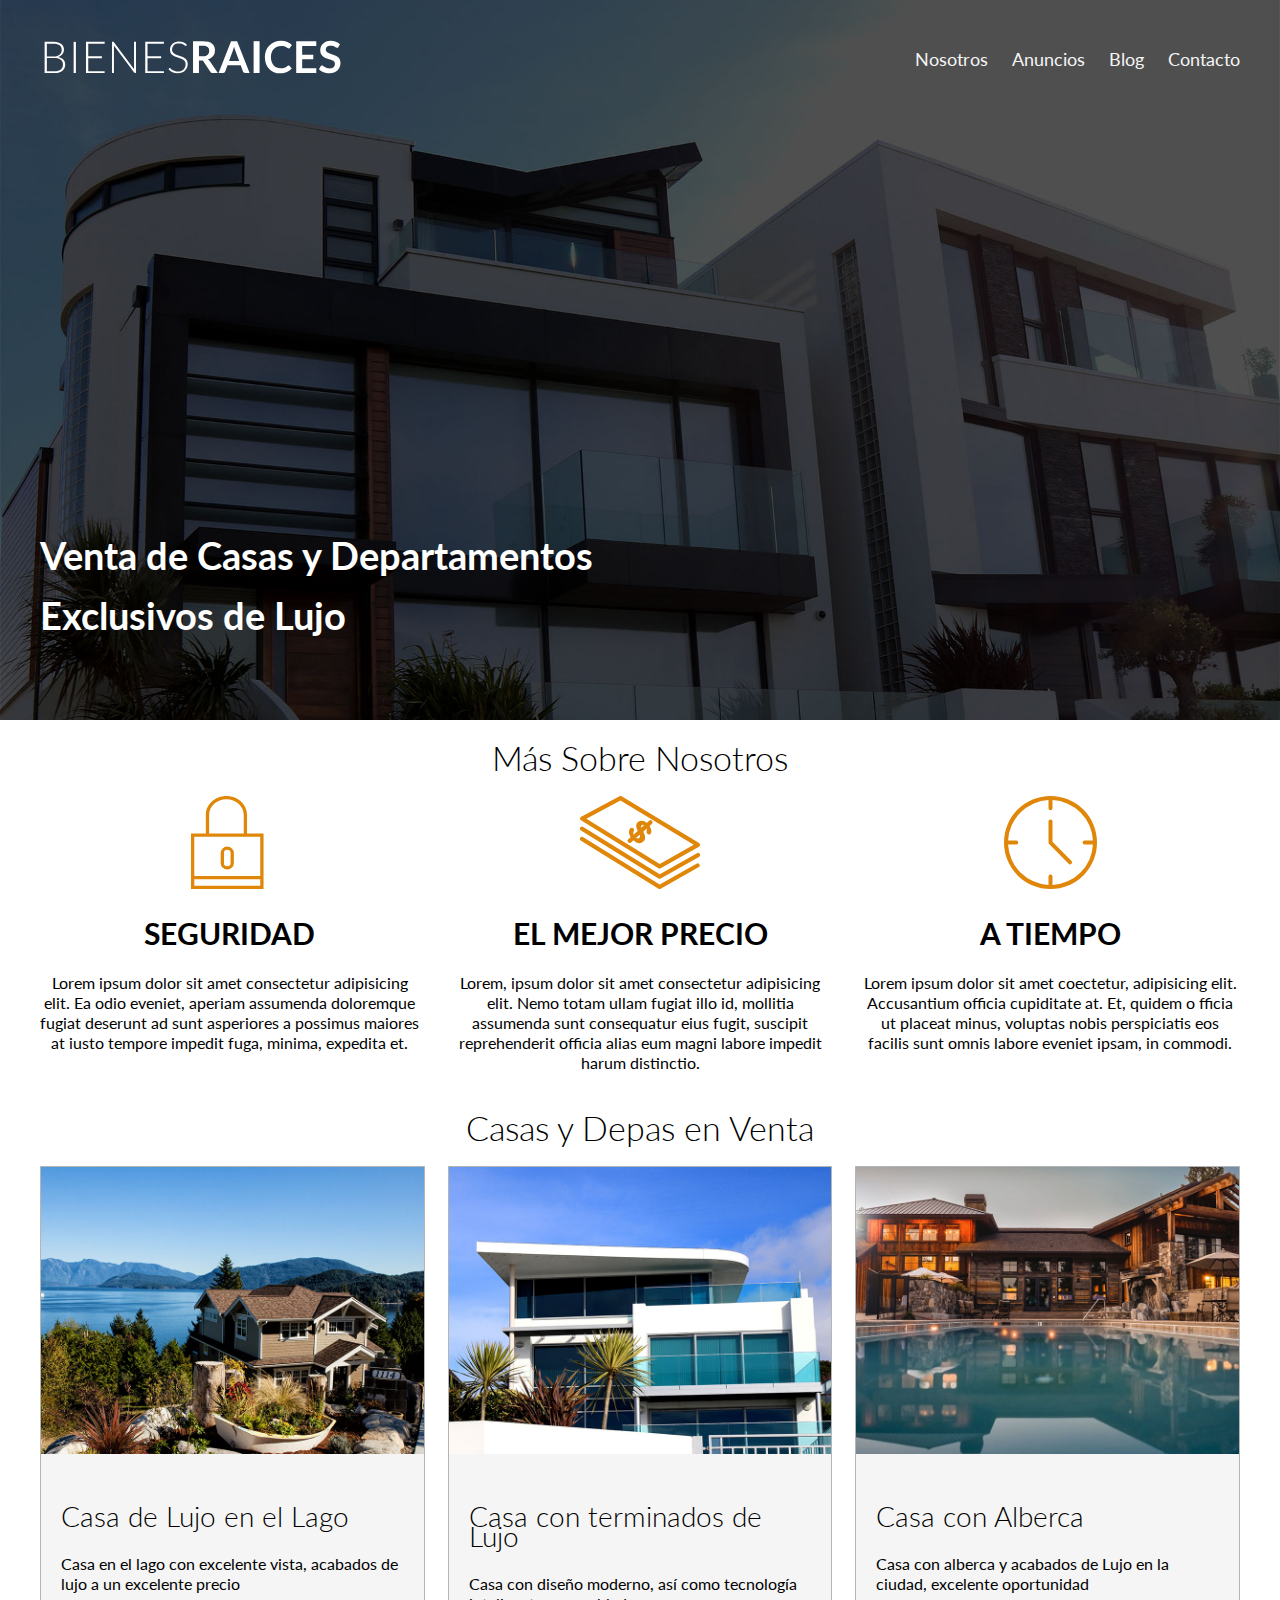
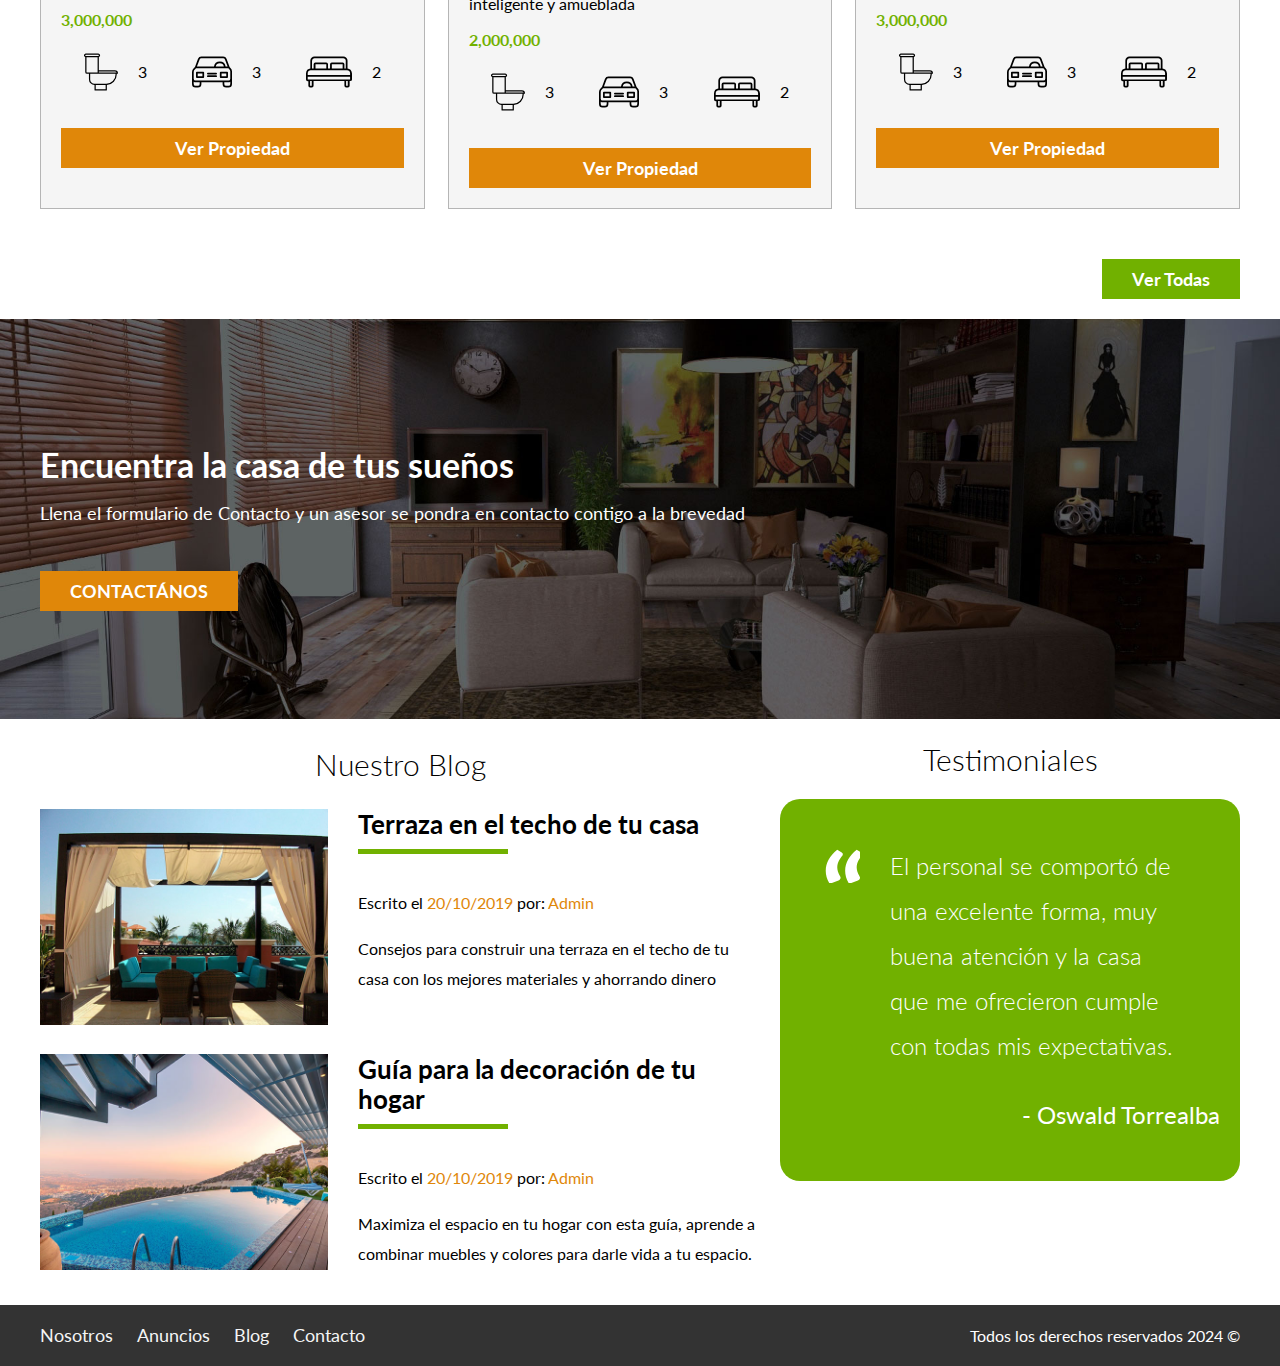
<file: index.html>
<!DOCTYPE html>
<html lang="es">

<head>
    <meta charset="UTF-8">
    <meta name="viewport" content="width=device-width, initial-scale=1.0">
    <meta http-equiv="X-UA-Compatible" content="ie=edge">
    <title>Bienes Raíces Don Pedro</title>
    <link rel="preconnect" href="https://fonts.googleapis.com">
    <link rel="preconnect" href="https://fonts.gstatic.com" crossorigin>
    <link href="https://fonts.googleapis.com/css2?family=Lato:ital,wght@0,300;0,400;1,700&display=swap" rel="stylesheet">    
    <link rel="stylesheet" href="css/normalize.css">
    <link rel="stylesheet" href="css/styles.css">
</head>

<body>

    
    <header class="site-header inicio">
        <div class="contenedor contenido-header">
            <div class="barra">

                <a href="index.html"><img src="img/logo.svg" alt="BIENESRAICES"></a>
                <nav class="nav">
                    <a  href="nosotros.html">Nosotros</a>
                    <a href="anuncios.html">Anuncios</a>
            
                    <a href="blog.html">Blog</a>
                    <a href="contacto.html">Contacto</a>

                </nav>


            </div><!--Barra-->
    


            <h1>Venta de Casas y Departamentos Exclusivos de Lujo</h1>
        </div><!--Contenedor-->


    </header>

    <section class=" contenedor seccion">

        <h2 class="fw-300 centrar-texto">Más Sobre Nosotros</h2>

        <div class="iconos-nosotros">

            <div  class="icono">
                <img src="img/icono1.svg" alt="seguridad">
                <h3 class="encabezado mayuscula">Seguridad</h3>
                <p>Lorem ipsum dolor sit amet consectetur adipisicing elit. Ea odio eveniet, aperiam assumenda doloremque fugiat 
                    deserunt ad sunt asperiores a possimus maiores at iusto tempore impedit fuga, minima, expedita et.</p>
            </div>
    
            <div class="icono">
    
    
                <img src="img/icono2.svg" alt="precio">
                    <h3 class="encabezado mayuscula">El Mejor Precio</h3>
                    <p>Lorem, ipsum dolor sit amet consectetur adipisicing elit. Nemo totam ullam fugiat illo id, mollitia 
                        assumenda sunt consequatur eius fugit, suscipit reprehenderit officia alias eum magni labore impedit harum distinctio.</p>
                        
            </div>
                
            <div class="icono">
    
                <img src="img/icono3.svg" alt="tiempo">
                <h3 class="encabezado mayuscula">A Tiempo</h3>
                <p>Lorem ipsum dolor sit amet coectetur, adipisicing elit. Accusantium officia cupiditate at. Et, quidem o
                    fficia ut placeat minus, voluptas nobis perspiciatis eos facilis sunt omnis labore eveniet ipsam, in commodi.</p>
            </div>
        </div><!--Iconos Nosotros-->


    </section><!--Contenedor Nosotros-->
    

    <main class="contenedor seccion">

        <h2 class="fw-300 centrar-texto">Casas y Depas en Venta</h2>
        <!--
            Aqui irian los divs sobre los productos
        -->
        <div class="contenedor-anuncios ">

            <div class="anuncio">
                
                <img src="img/anuncio1.jpg" alt="casa en el lago">
                
                <div class="contenido-anuncio">

                    <h3 class="fw-300 ">Casa de Lujo en el Lago</h3>
                    <p>Casa en el lago con excelente vista, acabados de lujo a un excelente precio</p>
                    <p class="precio">3,000,000</p>

                    <ul class="iconos-caracteristicas">
                        <li>
                            <img src="img/icono_wc.svg" alt="icono-baño">
                            <p>3</p>
                        </li>
                        <li>
                            <img src="img/icono_estacionamiento.svg" alt="icono-carro">
                            <p>3</p>
                        </li>
                        <li>
                            <img src="img/icono_dormitorio.svg" alt="icono-cama">
                            <p>2</p>
                        </li>
                    </ul>
                    <a href="#" class="boton boton-amarillo d-block">Ver Propiedad</a>
                </div><!--contenido-->

            </div><!--anuncio-->
            
    
            <div class="anuncio">
    
                <img src="img/anuncio2.jpg" alt="casa de lujo">
                <div class="contenido-anuncio">
                    
                    <h3 class="fw-300 ">Casa con terminados de Lujo</h3>
                    <p>Casa con diseño moderno, así como tecnología inteligente y amueblada</p>
                    <p class="precio">2,000,000</p>

                    <ul class="iconos-caracteristicas">
                        <li>
                            <img src="img/icono_wc.svg" alt="icono-baño">
                            <p>3</p>
                        </li>
                        <li>
                            <img src="img/icono_estacionamiento.svg" alt="icono-carro">
                            <p>3</p>
                        </li>
                        <li>
                            <img src="img/icono_dormitorio.svg" alt="icono-cama">
                            <p>2</p>
                        </li>
                    </ul>
                    <a href="#" class="boton boton-amarillo d-block">Ver Propiedad</a>
                </div><!--contenido-->

            </div><!--anuncio-->
            
    
            <div class="anuncio">
    
                <img src="img/anuncio3.jpg" alt="casa con alberca">
                <div class="contenido-anuncio">

                    <h3 class="fw-300 ">Casa con Alberca</h3>
                    <p>Casa con alberca y acabados de Lujo en la ciudad, excelente oportunidad</p>
                    <p class="precio">3,000,000</p>

                    <ul class="iconos-caracteristicas">
                        <li>
                            <img src="img/icono_wc.svg" alt="icono-baño">
                            <p>3</p>
                        </li>
                        <li>
                            <img src="img/icono_estacionamiento.svg" alt="icono-carro">
                            <p>3</p>
                        </li>
                        <li>
                            <img src="img/icono_dormitorio.svg" alt="icono-cama">
                            <p>2</p>
                        </li>
                    </ul>
                    <a href="#" class="boton boton-amarillo d-block">Ver Propiedad</a>
                </div><!--contenido-->

            </div><!--anuncio-->
        
        </div><!--contenedor-anuncios-->
        <div class="ver-todas">
            <a href="anuncios.html" class="boton boton-verde">Ver Todas</a>
        </div>
        
    </main>
    

    <section class="imagen-contacto">
        <div class="contenedor contenido-contacto">

            <h2>Encuentra la casa de tus sueños</h2>
            <p>Llena el formulario de Contacto y un asesor se pondra en contacto contigo a la brevedad</p>
            <a href="contacto.html" class="boton boton-amarillo">CONTACTÁNOS</a>
        </div>
    </section>

    <div class="seccion-inferior contenedor">

        <section class="blog">
    
            <h3 class="fw-300 centrar-texto">Nuestro Blog</h3>
    
            <article class="entrada-blog">
                
                <div class="imagen">
                    <img src="img/blog1.jpg" alt="blog1">

                </div>
                <div class="texto-entrada">
                    <a href="entrada.html">
                        
                        <h4>Terraza en el techo de tu casa</h4>
                    </a>
                    <p>Escrito el <span>20/10/2019</span> por: <span>Admin</span></p>
                    <p>Consejos para construir una terraza en el techo de tu casa con los mejores materiales y ahorrando dinero</p>
                </div>
            </article>
            
    
            <article class="entrada-blog">
    
                <div class="imagen">
                    <img src="img/blog2.jpg" alt="blog2">

                </div>
                <div class="texto-entrada">
                    <a href="entrada.html">

                        <h4>Guía para la decoración de tu hogar</h4>
                    </a>
                    <p>Escrito el <span>20/10/2019</span> por: <span>Admin</span></p>
                    <p>Maximiza el espacio en tu hogar con esta guía, aprende a combinar muebles y colores para darle vida a tu espacio.</p>
                </div>
            </article>
        </section>
    
    
        <section class="testimoniales">
            <h3 class="fw-300 centrar-texto">Testimoniales</h3> 
            <div class="testimonial">

                <blockquote class="fw-300">
                    El personal se comportó de una excelente forma, muy buena atención y la casa que me ofrecieron cumple con todas mis expectativas.
                </blockquote>
                <p>- Oswald Torrealba</p>
            </div>
        </section>
    </div>

    <footer class="site-footer seccion">
        <div class="contenedor contenedor-footer">

            <nav class="nav">
    
                <a  href="nosotros.html">Nosotros</a>
                <a href="anuncios.html">Anuncios</a>
                <a href="blog.html">Blog</a>
                <a href="contacto.html">Contacto</a>
            </nav>
            <p class="copyright">Todos los derechos reservados 2024 	&copy;</p>
        </div>
    </footer>
    </body>
</html>
</file>
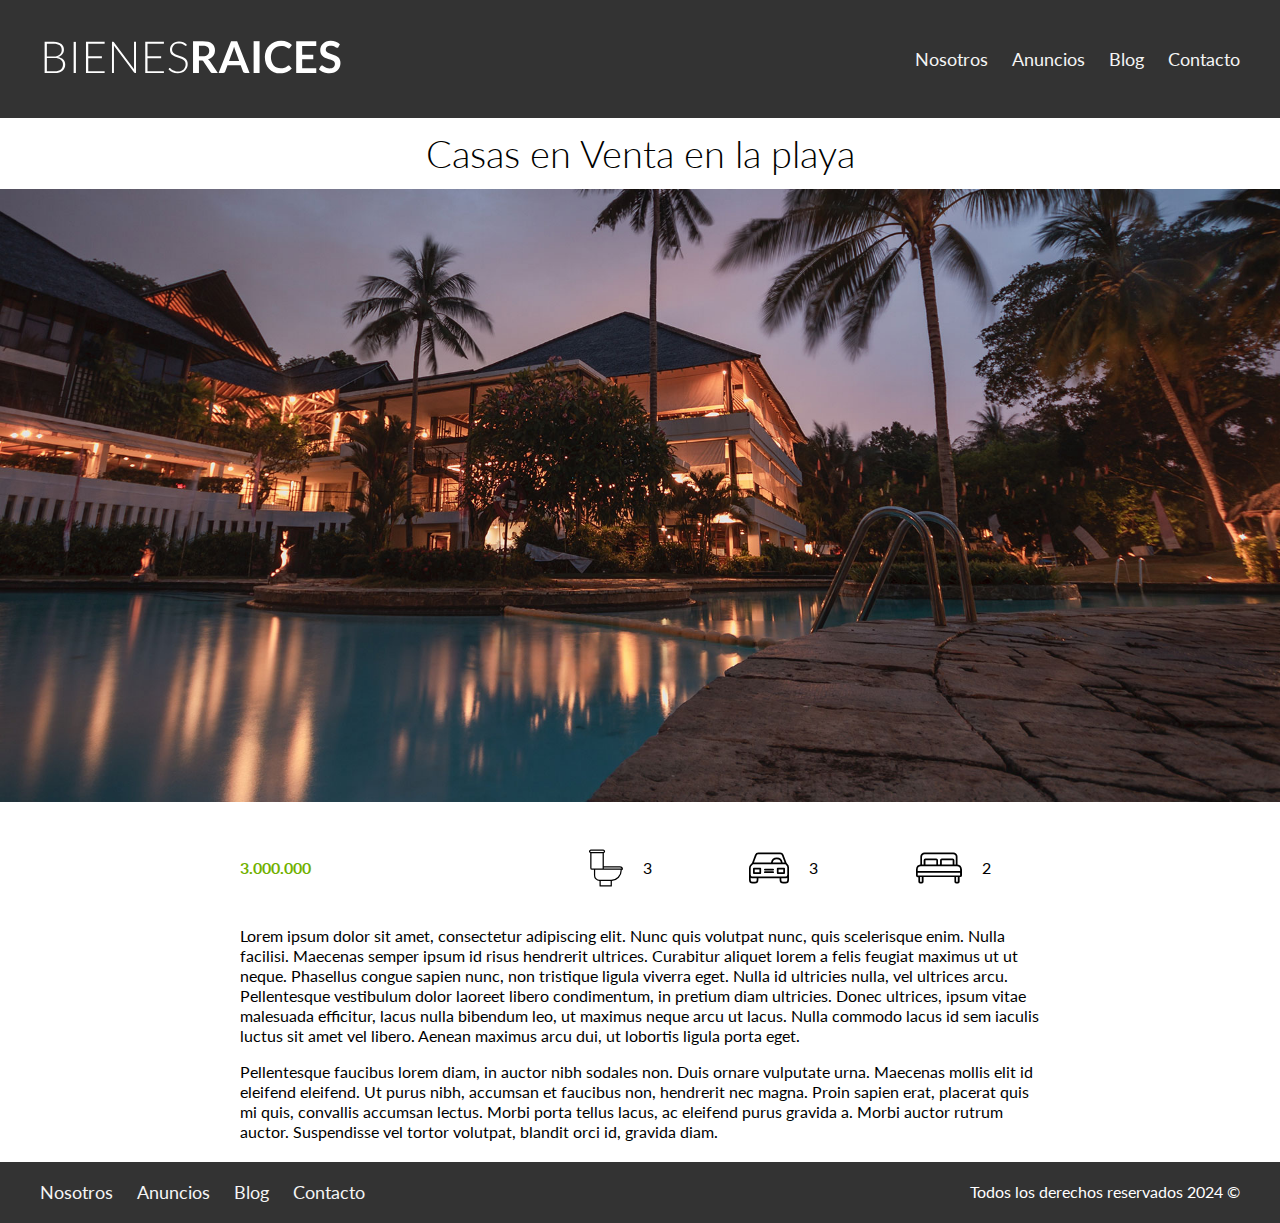
<file: anuncio.html>
<!DOCTYPE html>
<html lang="es">

<head>
    <meta charset="UTF-8">
    <meta name="viewport" content="width=device-width, initial-scale=1.0">
    <meta http-equiv="X-UA-Compatible" content="ie=edge">
    <title>Bienes Raíces Don Pedro</title>
    <link rel="preconnect" href="https://fonts.googleapis.com">
    <link rel="preconnect" href="https://fonts.gstatic.com" crossorigin>
    <link href="https://fonts.googleapis.com/css2?family=Lato:ital,wght@0,300;0,400;1,700&display=swap" rel="stylesheet">    
    <link rel="stylesheet" href="css/normalize.css">
    <link rel="stylesheet" href="css/styles.css">
</head>

<body>

    
    <header class="site-header">
        <div class="contenedor contenido-header">
            <div class="barra">

                <a href="index.html"><img src="img/logo.svg" alt="BIENESRAICES"></a>
                <nav class="nav">
                    <a  href="nosotros.html">Nosotros</a>
                    <a href="anuncios.html">Anuncios</a>
            
                    <a href="blog.html">Blog</a>
                    <a href="contacto.html">Contacto</a>

                </nav>


            </div><!--Barra-->
    
        </div><!--Contenedor-->


    </header>
    <h1 class="fw-300 centrar-texto">Casas en Venta en la playa</h2>
    
    <img src="img/destacada.jpg" alt="">    
    <main class="contenedor seccion contenido-centrado">
        <div class="resumen-propiedad">
            <p class="precio">3.000.000</p>


            <ul class="iconos-caracteristicas">
                <li>
                    <img src="img/icono_wc.svg" alt="icono-baño">
                    <p>3</p>
                </li>
                <li>
                    <img src="img/icono_estacionamiento.svg" alt="icono-carro">
                    <p>3</p>
                </li>
                <li>
                    <img src="img/icono_dormitorio.svg" alt="icono-cama">
                    <p>2</p>
                </li>
            </ul><!--iconos-caracteristicas-->


        </div><!--resumen-propiedad-->
        
        
        
        <p>Lorem ipsum dolor sit amet, consectetur adipiscing elit. Nunc quis volutpat nunc, quis scelerisque enim.
            Nulla facilisi. Maecenas semper ipsum id risus hendrerit ultrices.
            Curabitur aliquet lorem a felis feugiat maximus ut ut neque.
             Phasellus congue sapien nunc, non tristique ligula viverra eget. 
             Nulla id ultricies nulla, vel ultrices arcu. Pellentesque vestibulum dolor laoreet libero condimentum, in pretium diam ultricies. 
             Donec ultrices, ipsum vitae malesuada efficitur, lacus nulla bibendum leo, ut maximus neque arcu ut lacus. Nulla commodo lacus id sem iaculis 
             luctus sit amet vel libero. Aenean maximus arcu dui, ut lobortis ligula porta eget.
        </p>
        <p>
           Pellentesque faucibus lorem diam, in auctor nibh sodales non. Duis ornare vulputate urna. Maecenas mollis elit id eleifend eleifend.
            Ut purus nibh, accumsan et faucibus non, hendrerit nec magna. Proin sapien erat, placerat quis mi quis, convallis accumsan lectus.
             Morbi porta tellus lacus, ac eleifend purus gravida a. Morbi auctor rutrum auctor. Suspendisse vel tortor volutpat, blandit orci id,
              gravida diam.</p>

    </main><!--contenido-centrado-->



    <footer class="site-footer seccion">
        <div class="contenedor contenedor-footer">

            <nav class="nav">
    
                <a  href="nosotros.html">Nosotros</a>
                <a href="anuncios.html">Anuncios</a>
                <a href="blog.html">Blog</a>
                <a href="contacto.html">Contacto</a>
            </nav>
            <p class="copyright">Todos los derechos reservados 2024 	&copy;</p>
        </div>
    </footer>
    </body>
</html>
</file>
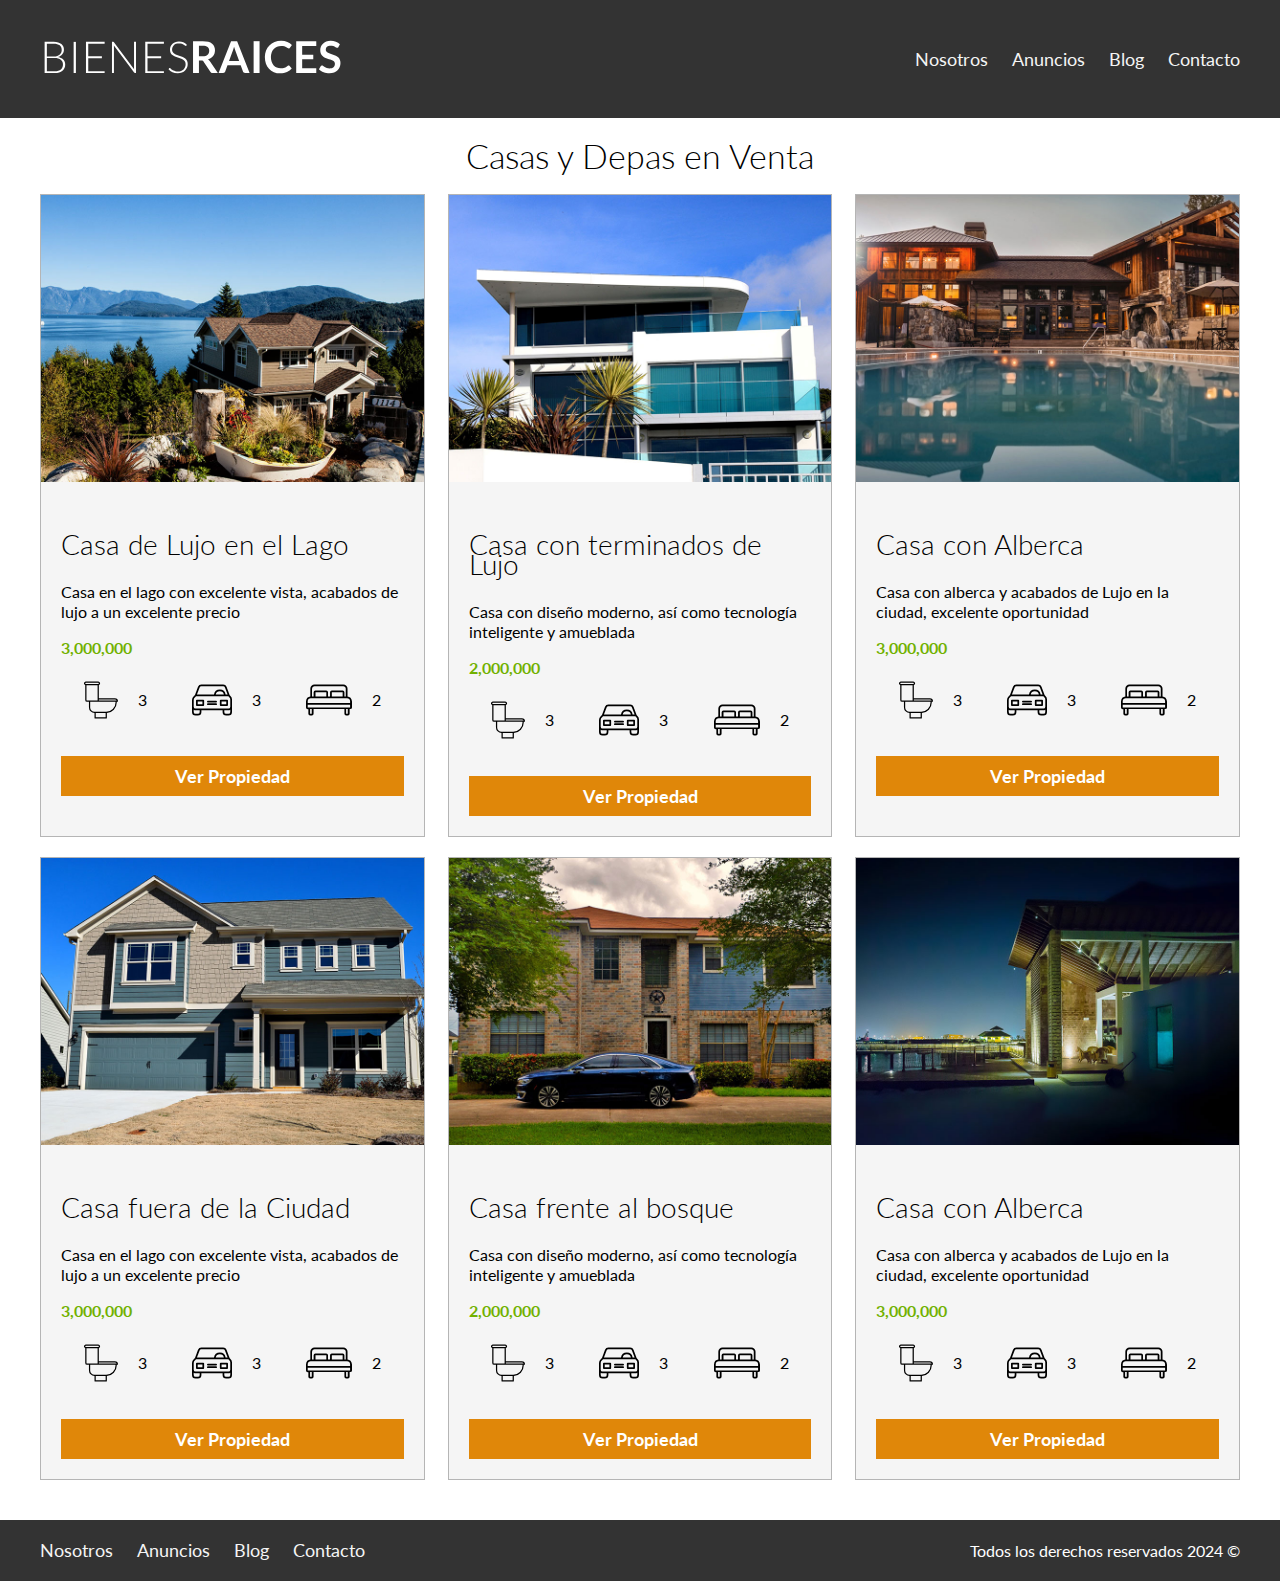
<file: anuncios.html>
<!DOCTYPE html>
<html lang="es">

<head>
    <meta charset="UTF-8">
    <meta name="viewport" content="width=device-width, initial-scale=1.0">
    <meta http-equiv="X-UA-Compatible" content="ie=edge">
    <title>Bienes Raíces Don Pedro</title>
    <link rel="preconnect" href="https://fonts.googleapis.com">
    <link rel="preconnect" href="https://fonts.gstatic.com" crossorigin>
    <link href="https://fonts.googleapis.com/css2?family=Lato:ital,wght@0,300;0,400;1,700&display=swap" rel="stylesheet">    
    <link rel="stylesheet" href="css/normalize.css">
    <link rel="stylesheet" href="css/styles.css">
</head>

<body>

    
    <header class="site-header">
        <div class="contenedor contenido-header">
            <div class="barra">

                <a href="index.html"><img src="img/logo.svg" alt="BIENESRAICES"></a>
                <nav class="nav">
                    <a  href="nosotros.html">Nosotros</a>
                    <a href="anuncios.html">Anuncios</a>
            
                    <a href="blog.html">Blog</a>
                    <a href="contacto.html">Contacto</a>

                </nav>


            </div><!--Barra-->
    
        </div><!--Contenedor-->


    </header>

    <main class="contenedor seccion">

        <h2 class="fw-300 centrar-texto">Casas y Depas en Venta</h2>
        <!--
            Aqui irian los divs sobre los productos
        -->
        <div class="contenedor-anuncios ">

            <div class="anuncio">
                
                <img src="img/anuncio1.jpg" alt="casa en el lago">
                
                <div class="contenido-anuncio">

                    <h3 class="fw-300 ">Casa de Lujo en el Lago</h3>
                    <p>Casa en el lago con excelente vista, acabados de lujo a un excelente precio</p>
                    <p class="precio">3,000,000</p>

                    <ul class="iconos-caracteristicas">
                        <li>
                            <img src="img/icono_wc.svg" alt="icono-baño">
                            <p>3</p>
                        </li>
                        <li>
                            <img src="img/icono_estacionamiento.svg" alt="icono-carro">
                            <p>3</p>
                        </li>
                        <li>
                            <img src="img/icono_dormitorio.svg" alt="icono-cama">
                            <p>2</p>
                        </li>
                    </ul>
                    <a href="anuncio.html" class="boton boton-amarillo d-block">Ver Propiedad</a>
                </div><!--contenido-->

            </div><!--anuncio-->
            
    
            <div class="anuncio">
    
                <img src="img/anuncio2.jpg" alt="casa de lujo">
                <div class="contenido-anuncio">
                    
                    <h3 class="fw-300 ">Casa con terminados de Lujo</h3>
                    <p>Casa con diseño moderno, así como tecnología inteligente y amueblada</p>
                    <p class="precio">2,000,000</p>

                    <ul class="iconos-caracteristicas">
                        <li>
                            <img src="img/icono_wc.svg" alt="icono-baño">
                            <p>3</p>
                        </li>
                        <li>
                            <img src="img/icono_estacionamiento.svg" alt="icono-carro">
                            <p>3</p>
                        </li>
                        <li>
                            <img src="img/icono_dormitorio.svg" alt="icono-cama">
                            <p>2</p>
                        </li>
                    </ul>
                    <a href="anuncio.html" class="boton boton-amarillo d-block">Ver Propiedad</a>
                </div><!--contenido-->

            </div><!--anuncio-->
            
    
            <div class="anuncio">
    
                <img src="img/anuncio3.jpg" alt="casa con alberca">
                <div class="contenido-anuncio">

                    <h3 class="fw-300 ">Casa con Alberca</h3>
                    <p>Casa con alberca y acabados de Lujo en la ciudad, excelente oportunidad</p>
                    <p class="precio">3,000,000</p>

                    <ul class="iconos-caracteristicas">
                        <li>
                            <img src="img/icono_wc.svg" alt="icono-baño">
                            <p>3</p>
                        </li>
                        <li>
                            <img src="img/icono_estacionamiento.svg" alt="icono-carro">
                            <p>3</p>
                        </li>
                        <li>
                            <img src="img/icono_dormitorio.svg" alt="icono-cama">
                            <p>2</p>
                        </li>
                    </ul>
                    <a href="anuncio.html" class="boton boton-amarillo d-block">Ver Propiedad</a>
                </div><!--contenido-->

            </div><!--anuncio-->
        


            <div class="anuncio">
                
                <img src="img/anuncio4.jpg" alt="casa en el lago">
                
                <div class="contenido-anuncio">

                    <h3 class="fw-300 ">Casa fuera de la Ciudad</h3>
                    <p>Casa en el lago con excelente vista, acabados de lujo a un excelente precio</p>
                    <p class="precio">3,000,000</p>

                    <ul class="iconos-caracteristicas">
                        <li>
                            <img src="img/icono_wc.svg" alt="icono-baño">
                            <p>3</p>
                        </li>
                        <li>
                            <img src="img/icono_estacionamiento.svg" alt="icono-carro">
                            <p>3</p>
                        </li>
                        <li>
                            <img src="img/icono_dormitorio.svg" alt="icono-cama">
                            <p>2</p>
                        </li>
                    </ul>
                    <a href="anuncio.html" class="boton boton-amarillo d-block">Ver Propiedad</a>
                </div><!--contenido-->

            </div><!--anuncio-->
            
    
            <div class="anuncio">
    
                <img src="img/anuncio5.jpg" alt="casa de lujo">
                <div class="contenido-anuncio">
                    
                    <h3 class="fw-300 ">Casa frente al bosque</h3>
                    <p>Casa con diseño moderno, así como tecnología inteligente y amueblada</p>
                    <p class="precio">2,000,000</p>

                    <ul class="iconos-caracteristicas">
                        <li>
                            <img src="img/icono_wc.svg" alt="icono-baño">
                            <p>3</p>
                        </li>
                        <li>
                            <img src="img/icono_estacionamiento.svg" alt="icono-carro">
                            <p>3</p>
                        </li>
                        <li>
                            <img src="img/icono_dormitorio.svg" alt="icono-cama">
                            <p>2</p>
                        </li>
                    </ul>
                    <a href="anuncio.html" class="boton boton-amarillo d-block">Ver Propiedad</a>
                </div><!--contenido-->

            </div><!--anuncio-->
            
    
            <div class="anuncio">
    
                <img src="img/anuncio6.jpg" alt="casa con alberca">
                <div class="contenido-anuncio">

                    <h3 class="fw-300 ">Casa con Alberca</h3>
                    <p>Casa con alberca y acabados de Lujo en la ciudad, excelente oportunidad</p>
                    <p class="precio">3,000,000</p>

                    <ul class="iconos-caracteristicas">
                        <li>
                            <img src="img/icono_wc.svg" alt="icono-baño">
                            <p>3</p>
                        </li>
                        <li>
                            <img src="img/icono_estacionamiento.svg" alt="icono-carro">
                            <p>3</p>
                        </li>
                        <li>
                            <img src="img/icono_dormitorio.svg" alt="icono-cama">
                            <p>2</p>
                        </li>
                    </ul>
                    <a href="anuncio.html" class="boton boton-amarillo d-block">Ver Propiedad</a>
                </div><!--contenido-->

            </div><!--anuncio-->
        
        </div><!--contenedor-anuncios-->
    </main>



    <footer class="site-footer seccion">
        <div class="contenedor contenedor-footer">

            <nav class="nav">
    
                <a  href="nosotros.html">Nosotros</a>
                <a href="anuncios.html">Anuncios</a>
                <a href="blog.html">Blog</a>
                <a href="contacto.html">Contacto</a>
            </nav>
            <p class="copyright">Todos los derechos reservados 2024 	&copy;</p>
        </div>
    </footer>
    </body>
</html>
</file>
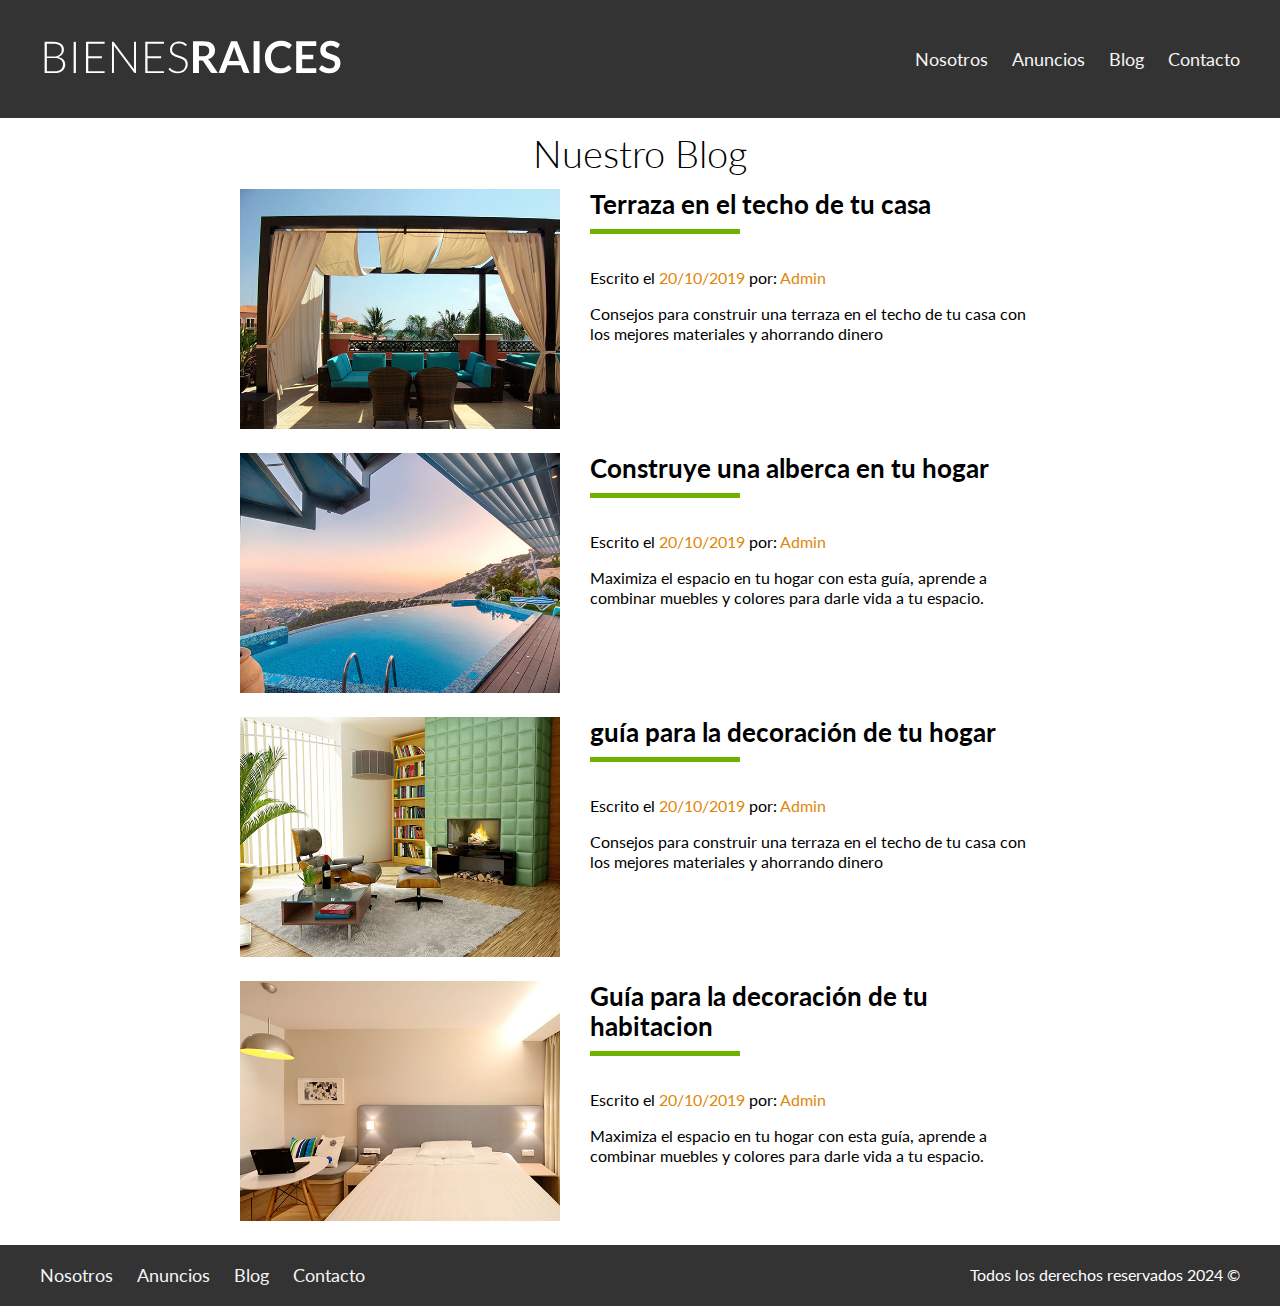
<file: blog.html>
<!DOCTYPE html>
<html lang="es">

<head>
    <meta charset="UTF-8">
    <meta name="viewport" content="width=device-width, initial-scale=1.0">
    <meta http-equiv="X-UA-Compatible" content="ie=edge">
    <title>Bienes Raíces Don Pedro</title>
    <link rel="preconnect" href="https://fonts.googleapis.com">
    <link rel="preconnect" href="https://fonts.gstatic.com" crossorigin>
    <link href="https://fonts.googleapis.com/css2?family=Lato:ital,wght@0,300;0,400;1,700&display=swap" rel="stylesheet">    
    <link rel="stylesheet" href="css/normalize.css">
    <link rel="stylesheet" href="css/styles.css">
</head>

<body>

    
    <header class="site-header">
        <div class="contenedor contenido-header">
            <div class="barra">

                <a href="index.html"><img src="img/logo.svg" alt="BIENESRAICES"></a>
                <nav class="nav">
                    <a  href="nosotros.html">Nosotros</a>
                    <a href="anuncios.html">Anuncios</a>
            
                    <a href="blog.html">Blog</a>
                    <a href="contacto.html">Contacto</a>

                </nav>


            </div><!--Barra-->
    
        </div><!--Contenedor-->


    </header>
    
    <main class="contenedor seccion contenido-centrado">
        <h1 class="fw-300 centrar-texto">Nuestro Blog</h1>
        <article class="entrada-blog">
                
            <div class="imagen">
                <img src="img/blog1.jpg" alt="blog1">

            </div>
            <div class="texto-entrada">
                <a href="entrada.html">
                    
                    <h4>Terraza en el techo de tu casa</h4>
                </a>
                <p>Escrito el <span>20/10/2019</span> por: <span>Admin</span></p>
                <p>Consejos para construir una terraza en el techo de tu casa con los mejores materiales y ahorrando dinero</p>
            </div>
        </article><!--entrada-blog-->
        

        <article class="entrada-blog">

            <div class="imagen">
                <img src="img/blog2.jpg" alt="blog2">

            </div>
            <div class="texto-entrada">
                <a href="entrada.html">

                    <h4>Construye una alberca en tu hogar</h4>
                </a>
                <p>Escrito el <span>20/10/2019</span> por: <span>Admin</span></p>
                <p>Maximiza el espacio en tu hogar con esta guía, aprende a combinar muebles y colores para darle vida a tu espacio.</p>
            </div>
        </article><!--entrada-blog-->

        <article class="entrada-blog">
                
            <div class="imagen">
                <img src="img/blog3.jpg" alt="blog1">

            </div>
            <div class="texto-entrada">
                <a href="entrada.html">
                    
                    <h4>guía para la decoración de tu hogar</h4>
                </a>
                <p>Escrito el <span>20/10/2019</span> por: <span>Admin</span></p>
                <p>Consejos para construir una terraza en el techo de tu casa con los mejores materiales y ahorrando dinero</p>
            </div>
        </article><!--entrada-blog-->
        

        <article class="entrada-blog">

            <div class="imagen">
                <img src="img/blog4.jpg" alt="blog2">

            </div>
            <div class="texto-entrada">
                <a href="entrada.html">

                    <h4>Guía para la decoración de tu habitacion</h4>
                </a>
                <p>Escrito el <span>20/10/2019</span> por: <span>Admin</span></p>
                <p>Maximiza el espacio en tu hogar con esta guía, aprende a combinar muebles y colores para darle vida a tu espacio.</p>
            </div>
        </article><!--entrada-blog-->


    </main><!--contenido-centrado-->



    <footer class="site-footer seccion">
        <div class="contenedor contenedor-footer">

            <nav class="nav">
    
                <a  href="nosotros.html">Nosotros</a>
                <a href="anuncios.html">Anuncios</a>
                <a href="blog.html">Blog</a>
                <a href="contacto.html">Contacto</a>
            </nav>
            <p class="copyright">Todos los derechos reservados 2024 	&copy;</p>
        </div>
    </footer>
    </body>
</html>
</file>
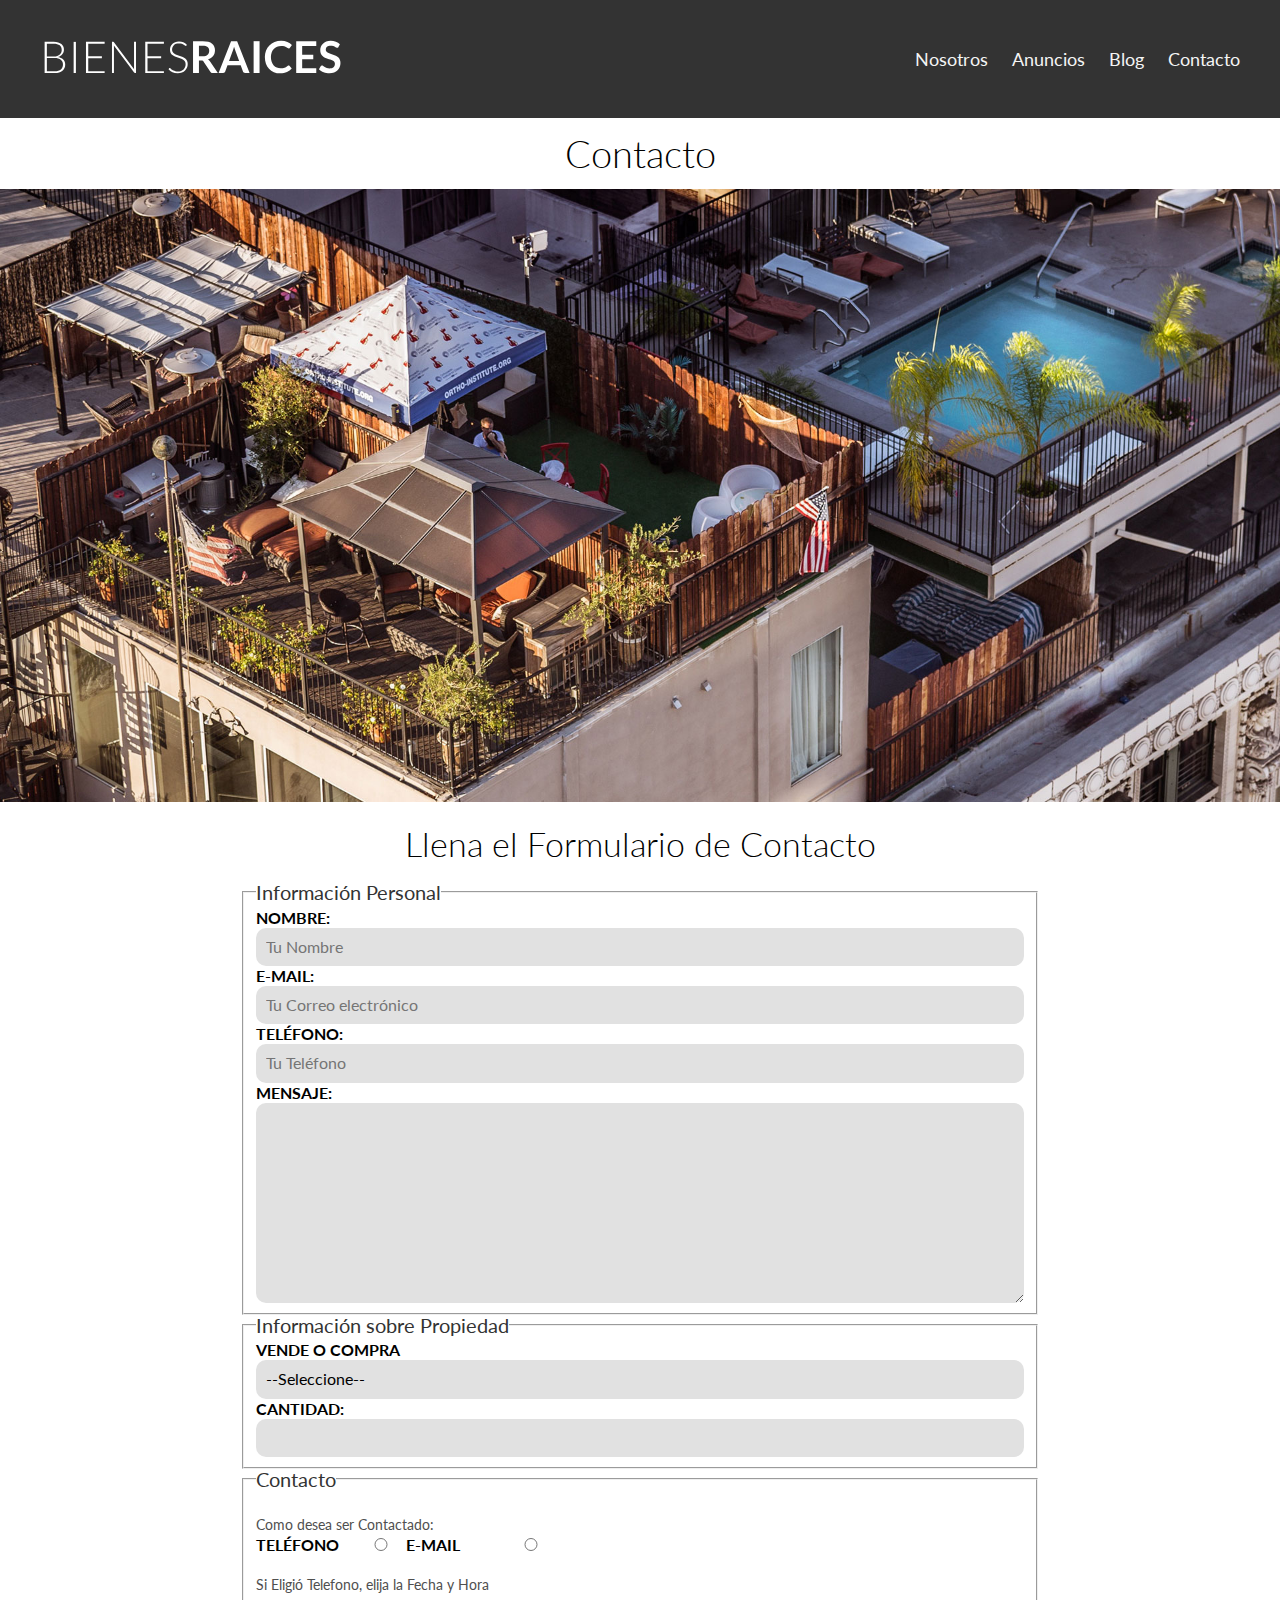
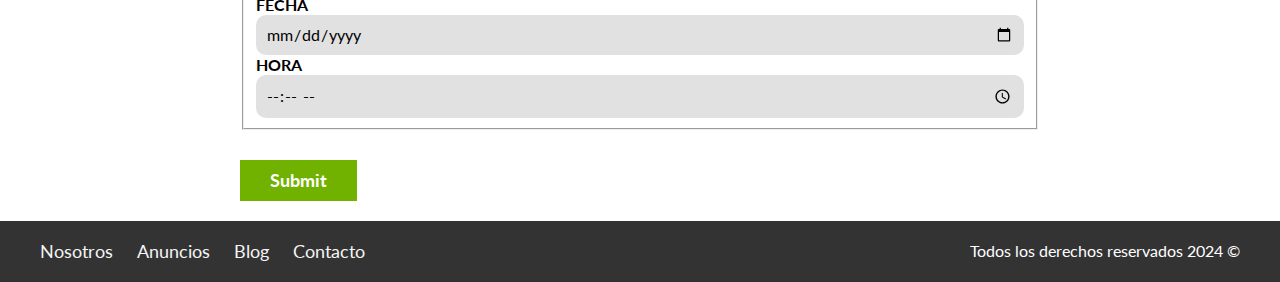
<file: contacto.html>
<!DOCTYPE html>
<html lang="es">

<head>
    <meta charset="UTF-8">
    <meta name="viewport" content="width=device-width, initial-scale=1.0">
    <meta http-equiv="X-UA-Compatible" content="ie=edge">
    <title>Bienes Raíces Don Pedro</title>
    <link rel="preconnect" href="https://fonts.googleapis.com">
    <link rel="preconnect" href="https://fonts.gstatic.com" crossorigin>
    <link href="https://fonts.googleapis.com/css2?family=Lato:ital,wght@0,300;0,400;1,700&display=swap" rel="stylesheet">    
    <link rel="stylesheet" href="css/normalize.css">
    <link rel="stylesheet" href="css/styles.css">
</head>

<body>

    
    <header class="site-header">
        <div class="contenedor contenido-header">
            <div class="barra">

                <a href="index.html"><img src="img/logo.svg" alt="BIENESRAICES"></a>
                <nav class="nav">
                    <a  href="nosotros.html">Nosotros</a>
                    <a href="anuncios.html">Anuncios</a>
            
                    <a href="blog.html">Blog</a>
                    <a href="contacto.html">Contacto</a>

                </nav>


            </div><!--Barra-->
    
        </div><!--Contenedor-->


    </header>
    <h1 class="fw-300 centrar-texto">Contacto</h1>
    
    <img src="img/destacada3.jpg" alt="imagen Principal">    
    <main class="contenedor seccion contenido-centrado">
        <h2 class="fw-300 centrar-texto">Llena el Formulario de Contacto</h2>

        <form action="" method="post">

            <fieldset>
                <legend>Información Personal</legend>
                <label for="nombre">Nombre:</label>
                <input type="text" placeholder="Tu Nombre" id="nombre" required>
    
                <label for="email">E-mail:</label>
                <input type="email" placeholder="Tu Correo electrónico" id="email" required>
    
                <label for="telefono">Teléfono:</label>
                <input type="tel" placeholder="Tu Teléfono" id="telefono" required>
    
                <label for="mensaje">Mensaje:</label>
                <textarea name="mensaje" id="mensaje">
    
                </textarea>
            </fieldset>


            <fieldset>
                <legend>Información sobre Propiedad</legend>

                <label for="opciones">Vende o Compra</label>
                <select name="opciones" id="opciones">
                    <option value="" disabled selected>--Seleccione--</option>
                    <option value="Compra">Compra</option>
                    <option value="Venta">Venta</option>
                </select>

                <label for="cantidad">Cantidad:</label>
                <input type="number" id="cantidad" min="0">

            </fieldset>


            <fieldset>
                <legend>Contacto</legend>
                <p>Como desea ser Contactado:</p>

                <div class="forma-contacto">

                    <label for="telefono">Teléfono</label>
                    <input type="radio" name="contacto" value="telefono" id="telefono">
    
                    <label for="correo">E-mail</label>
                    <input type="radio" name="contacto" value="correo" id="correo">
                </div>

                <p>Si Eligió Telefono, elija la Fecha y Hora</p>

                <label for="fecha">Fecha</label>
                <input type="date" id="Fecha">


                <label for="hora">Hora</label>
                <input type="time" id="hora" min="9:00" max="18:00">
            </fieldset>
            
            <input type="submit" class="boton boton-verde">
        </form>
        



    </main><!--contenido-centrado-->



    <footer class="site-footer seccion">
        <div class="contenedor contenedor-footer">

            <nav class="nav">
    
                <a  href="nosotros.html">Nosotros</a>
                <a href="anuncios.html">Anuncios</a>
                <a href="blog.html">Blog</a>
                <a href="contacto.html">Contacto</a>
            </nav>
            <p class="copyright">Todos los derechos reservados 2024 	&copy;</p>
        </div>
    </footer>
    </body>
</html>
</file>
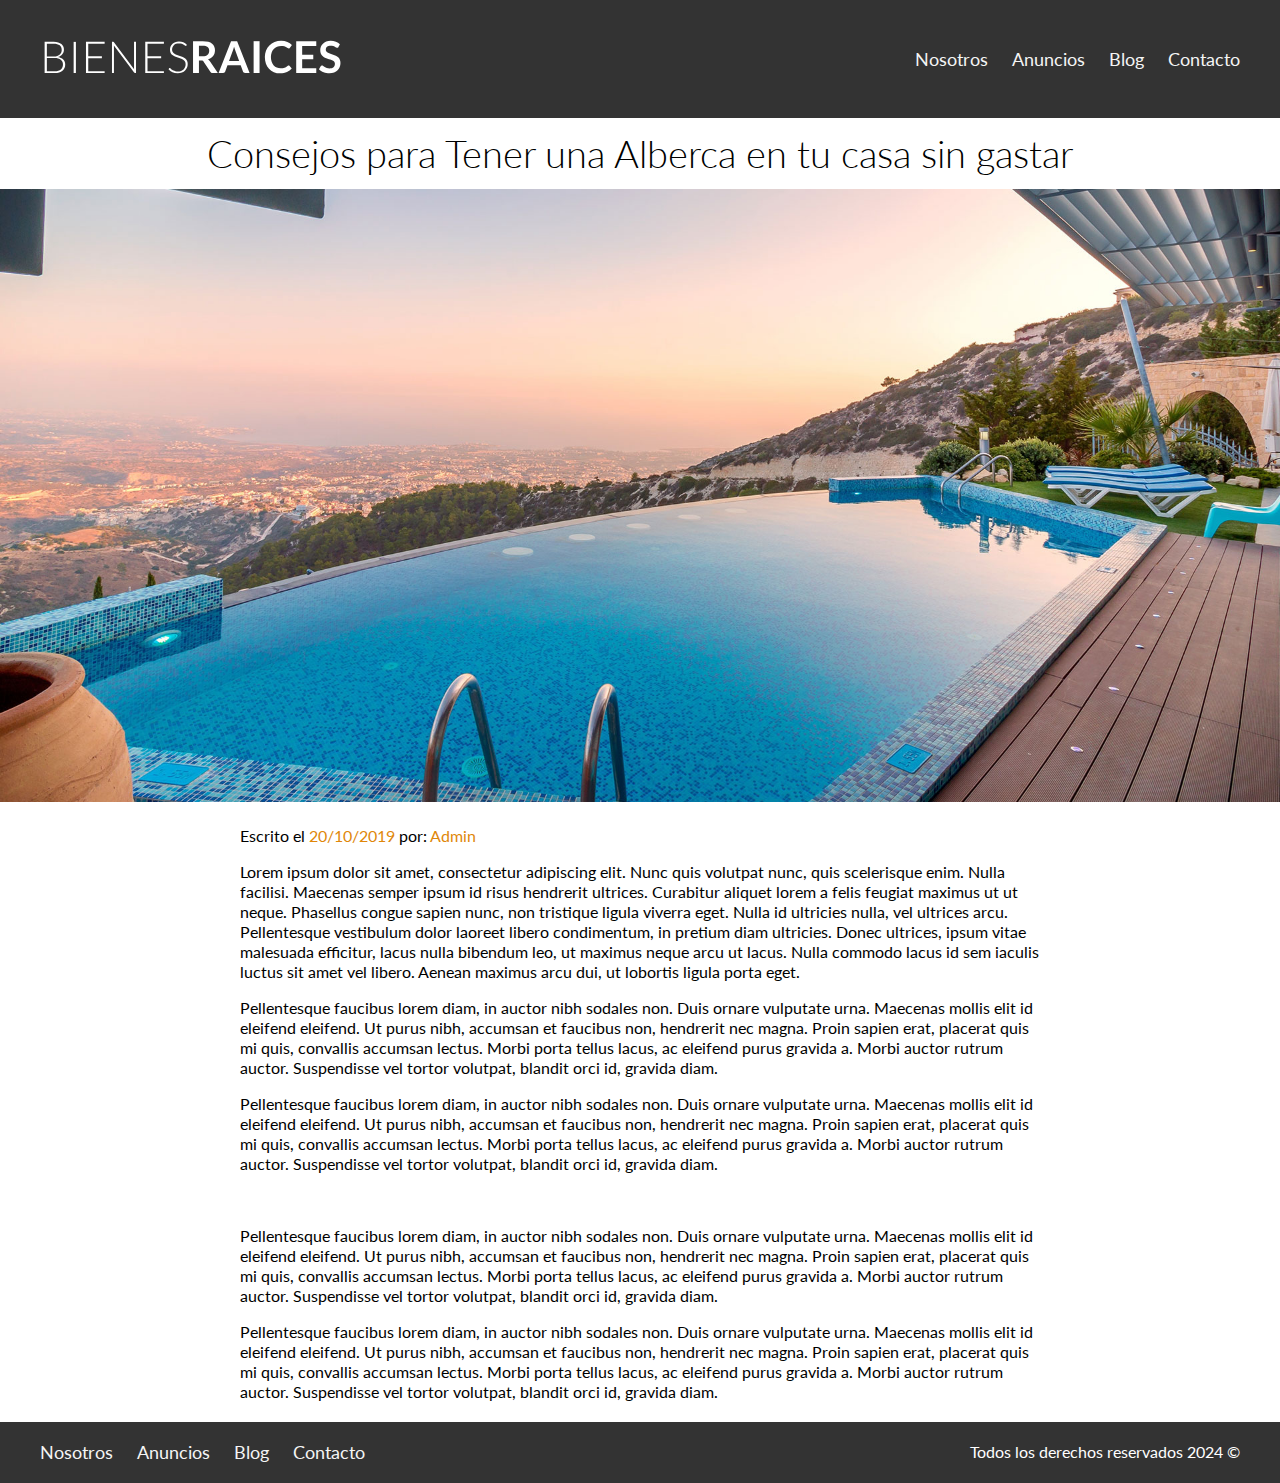
<file: entrada.html>
<!DOCTYPE html>
<html lang="es">

<head>
    <meta charset="UTF-8">
    <meta name="viewport" content="width=device-width, initial-scale=1.0">
    <meta http-equiv="X-UA-Compatible" content="ie=edge">
    <title>Bienes Raíces Don Pedro</title>
    <link rel="preconnect" href="https://fonts.googleapis.com">
    <link rel="preconnect" href="https://fonts.gstatic.com" crossorigin>
    <link href="https://fonts.googleapis.com/css2?family=Lato:ital,wght@0,300;0,400;1,700&display=swap" rel="stylesheet">    
    <link rel="stylesheet" href="css/normalize.css">
    <link rel="stylesheet" href="css/styles.css">
</head>

<body>

    
    <header class="site-header">
        <div class="contenedor contenido-header">
            <div class="barra">

                <a href="index.html"><img src="img/logo.svg" alt="BIENESRAICES"></a>
                <nav class="nav">
                    <a  href="nosotros.html">Nosotros</a>
                    <a href="anuncios.html">Anuncios</a>
            
                    <a href="blog.html">Blog</a>
                    <a href="contacto.html">Contacto</a>

                </nav>


            </div><!--Barra-->
    
        </div><!--Contenedor-->


    </header>
    <h1 class="fw-300 centrar-texto">Consejos para Tener una Alberca en tu casa sin gastar</h2>
    
    <img src="img/destacada2.jpg" alt="imagen Principal">    
    <main class="contenedor seccion contenido-centrado texto-entrada">
        <p>Escrito el <span>20/10/2019</span> por: <span>Admin</span></p>
        


        
        <p>Lorem ipsum dolor sit amet, consectetur adipiscing elit. Nunc quis volutpat nunc, quis scelerisque enim.
            Nulla facilisi. Maecenas semper ipsum id risus hendrerit ultrices.
            Curabitur aliquet lorem a felis feugiat maximus ut ut neque.
             Phasellus congue sapien nunc, non tristique ligula viverra eget. 
             Nulla id ultricies nulla, vel ultrices arcu. Pellentesque vestibulum dolor laoreet libero condimentum, in pretium diam ultricies. 
             Donec ultrices, ipsum vitae malesuada efficitur, lacus nulla bibendum leo, ut maximus neque arcu ut lacus. Nulla commodo lacus id sem iaculis 
             luctus sit amet vel libero. Aenean maximus arcu dui, ut lobortis ligula porta eget.
        </p>
        <p>
           Pellentesque faucibus lorem diam, in auctor nibh sodales non. Duis ornare vulputate urna. Maecenas mollis elit id eleifend eleifend.
            Ut purus nibh, accumsan et faucibus non, hendrerit nec magna. Proin sapien erat, placerat quis mi quis, convallis accumsan lectus.
             Morbi porta tellus lacus, ac eleifend purus gravida a. Morbi auctor rutrum auctor. Suspendisse vel tortor volutpat, blandit orci id,
              gravida diam.</p>
        <p>
           Pellentesque faucibus lorem diam, in auctor nibh sodales non. Duis ornare vulputate urna. Maecenas mollis elit id eleifend eleifend.
            Ut purus nibh, accumsan et faucibus non, hendrerit nec magna. Proin sapien erat, placerat quis mi quis, convallis accumsan lectus.
             Morbi porta tellus lacus, ac eleifend purus gravida a. Morbi auctor rutrum auctor. Suspendisse vel tortor volutpat, blandit orci id,
              gravida diam.</p>
        <br>
        <p>
           Pellentesque faucibus lorem diam, in auctor nibh sodales non. Duis ornare vulputate urna. Maecenas mollis elit id eleifend eleifend.
            Ut purus nibh, accumsan et faucibus non, hendrerit nec magna. Proin sapien erat, placerat quis mi quis, convallis accumsan lectus.
             Morbi porta tellus lacus, ac eleifend purus gravida a. Morbi auctor rutrum auctor. Suspendisse vel tortor volutpat, blandit orci id,
              gravida diam.</p>
        <p>
           Pellentesque faucibus lorem diam, in auctor nibh sodales non. Duis ornare vulputate urna. Maecenas mollis elit id eleifend eleifend.
            Ut purus nibh, accumsan et faucibus non, hendrerit nec magna. Proin sapien erat, placerat quis mi quis, convallis accumsan lectus.
             Morbi porta tellus lacus, ac eleifend purus gravida a. Morbi auctor rutrum auctor. Suspendisse vel tortor volutpat, blandit orci id,
              gravida diam.</p>

    </main><!--contenido-centrado-->



    <footer class="site-footer seccion">
        <div class="contenedor contenedor-footer">

            <nav class="nav">
    
                <a  href="nosotros.html">Nosotros</a>
                <a href="anuncios.html">Anuncios</a>
                <a href="blog.html">Blog</a>
                <a href="contacto.html">Contacto</a>
            </nav>
            <p class="copyright">Todos los derechos reservados 2024 	&copy;</p>
        </div>
    </footer>
    </body>
</html>
</file>
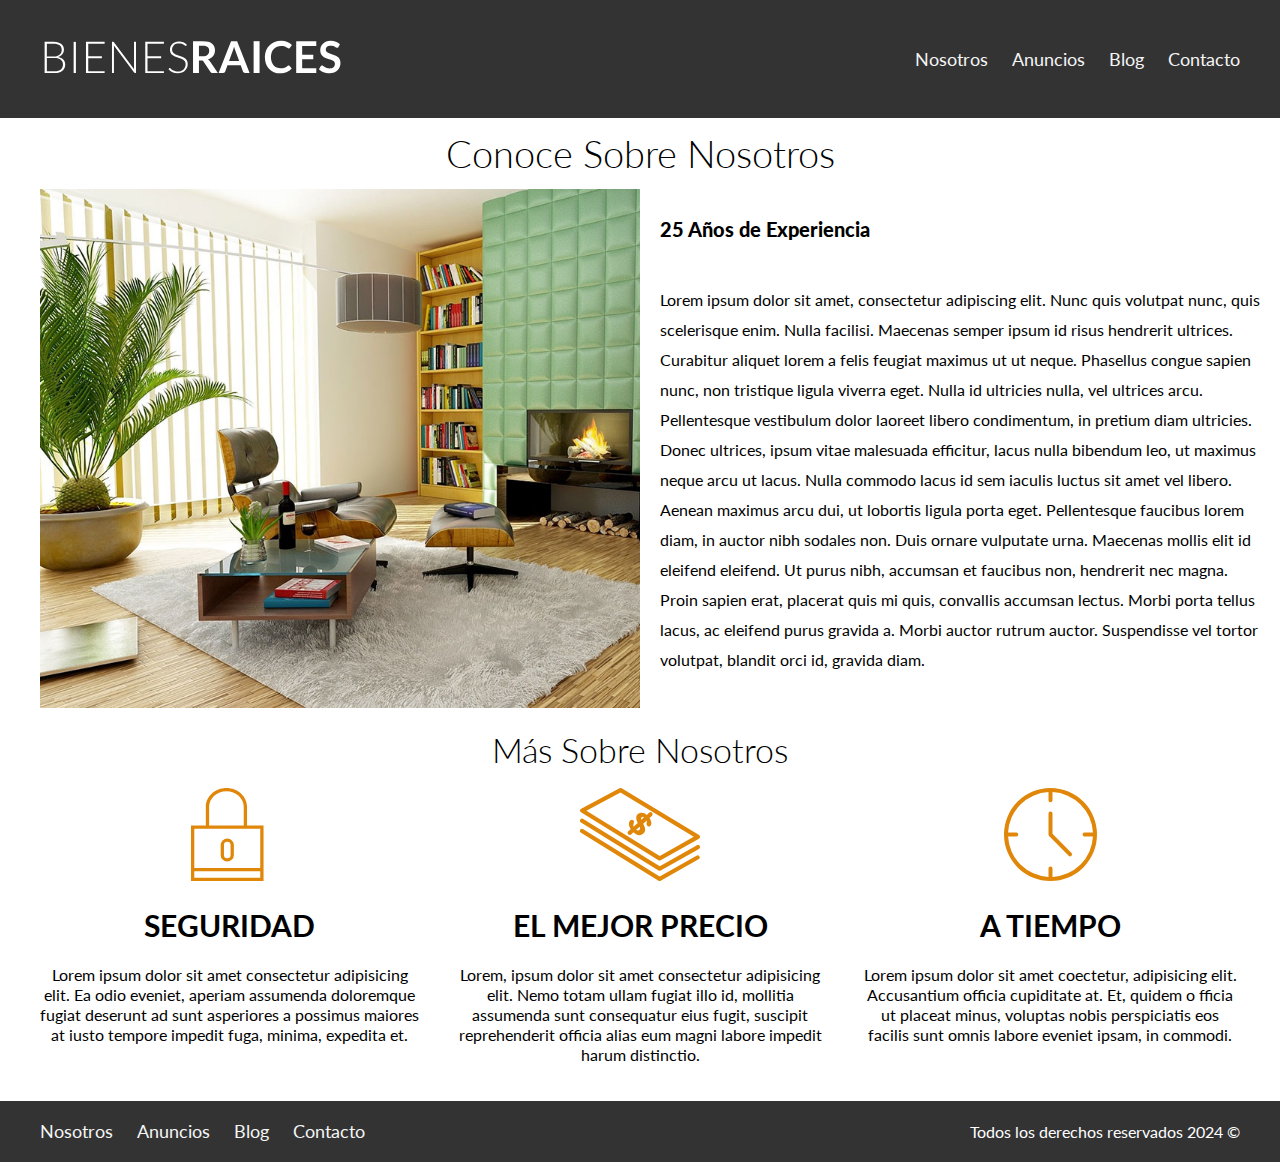
<file: nosotros.html>
<!DOCTYPE html>
<html lang="es">

<head>
    <meta charset="UTF-8">
    <meta name="viewport" content="width=device-width, initial-scale=1.0">
    <meta http-equiv="X-UA-Compatible" content="ie=edge">
    <title>Bienes Raíces Don Pedro</title>
    <link rel="preconnect" href="https://fonts.googleapis.com">
    <link rel="preconnect" href="https://fonts.gstatic.com" crossorigin>
    <link href="https://fonts.googleapis.com/css2?family=Lato:ital,wght@0,300;0,400;1,700&display=swap" rel="stylesheet">    
    <link rel="stylesheet" href="css/normalize.css">
    <link rel="stylesheet" href="css/styles.css">
</head>

<body>

    
    <header class="site-header">
        <div class="contenedor contenido-header">
            <div class="barra">

                <a href="index.html"><img src="img/logo.svg" alt="BIENESRAICES"></a>
                <nav class="nav">
                    <a  href="nosotros.html">Nosotros</a>
                    <a href="anuncios.html">Anuncios</a>
            
                    <a href="blog.html">Blog</a>
                    <a href="contacto.html">Contacto</a>

                </nav>


            </div><!--Barra-->
    
        </div><!--Contenedor-->


    </header>

    <main class="contenedor">
        <h1 class="fw-300 centrar-texto">Conoce Sobre Nosotros</h1>
        <div class="contenido-nosotros">

            <div class="imagen">
                <img src="img/nosotros.jpg" alt="nosotros-img">
            </div><!--imagen-->


            <div class="texto-nosotros">
                <blockquote>25 Años de Experiencia</blockquote>
                <p>Lorem ipsum dolor sit amet, consectetur adipiscing elit. Nunc quis volutpat nunc, quis scelerisque enim.
                     Nulla facilisi. Maecenas semper ipsum id risus hendrerit ultrices.
                     Curabitur aliquet lorem a felis feugiat maximus ut ut neque.
                      Phasellus congue sapien nunc, non tristique ligula viverra eget. 
                      Nulla id ultricies nulla, vel ultrices arcu. Pellentesque vestibulum dolor laoreet libero condimentum, in pretium diam ultricies. 
                      Donec ultrices, ipsum vitae malesuada efficitur, lacus nulla bibendum leo, ut maximus neque arcu ut lacus. Nulla commodo lacus id sem iaculis 
                      luctus sit amet vel libero. Aenean maximus arcu dui, ut lobortis ligula porta eget.

                    Pellentesque faucibus lorem diam, in auctor nibh sodales non. Duis ornare vulputate urna. Maecenas mollis elit id eleifend eleifend.
                     Ut purus nibh, accumsan et faucibus non, hendrerit nec magna. Proin sapien erat, placerat quis mi quis, convallis accumsan lectus.
                      Morbi porta tellus lacus, ac eleifend purus gravida a. Morbi auctor rutrum auctor. Suspendisse vel tortor volutpat, blandit orci id,
                       gravida diam.</p>
            </div><!--texto-nosotros-->

        </div><!--contenido-nosotros-->
    </main>


    <section class=" contenedor seccion">

        <h2 class="fw-300 centrar-texto">Más Sobre Nosotros</h2>

        <div class="iconos-nosotros">

            <div  class="icono">
                <img src="img/icono1.svg" alt="seguridad">
                <h3 class="encabezado mayuscula">Seguridad</h3>
                <p>Lorem ipsum dolor sit amet consectetur adipisicing elit. Ea odio eveniet, aperiam assumenda doloremque fugiat 
                    deserunt ad sunt asperiores a possimus maiores at iusto tempore impedit fuga, minima, expedita et.</p>
            </div>
    
            <div class="icono">
    
    
                <img src="img/icono2.svg" alt="precio">
                    <h3 class="encabezado mayuscula">El Mejor Precio</h3>
                    <p>Lorem, ipsum dolor sit amet consectetur adipisicing elit. Nemo totam ullam fugiat illo id, mollitia 
                        assumenda sunt consequatur eius fugit, suscipit reprehenderit officia alias eum magni labore impedit harum distinctio.</p>
                        
            </div>
                
            <div class="icono">
    
                <img src="img/icono3.svg" alt="tiempo">
                <h3 class="encabezado mayuscula">A Tiempo</h3>
                <p>Lorem ipsum dolor sit amet coectetur, adipisicing elit. Accusantium officia cupiditate at. Et, quidem o
                    fficia ut placeat minus, voluptas nobis perspiciatis eos facilis sunt omnis labore eveniet ipsam, in commodi.</p>
            </div>
        </div><!--Iconos Nosotros-->


    </section><!--Contenedor Nosotros-->



    <footer class="site-footer seccion">
        <div class="contenedor contenedor-footer">

            <nav class="nav">
    
                <a  href="nosotros.html">Nosotros</a>
                <a href="anuncios.html">Anuncios</a>
                <a href="blog.html">Blog</a>
                <a href="contacto.html">Contacto</a>
            </nav>
            <p class="copyright">Todos los derechos reservados 2024 	&copy;</p>
        </div>
    </footer>
    </body>
</html>
</file>
<file: css/styles.css>
html{
    font-size: 62.5%;/*Reset para rems, ahora cada rem vale 10 px*/
    box-sizing: border-box;
}
*, *:before, *:after {
    box-sizing: inherit;
  }
body{
    font-family: "Lato", sans-serif;
    font-weight: 400;
    font-style: normal;
    font-size: 1.6rem;
    line-height: 2rem;

}

/*Globales*/

img{
    max-width: 100%;
}

.contenedor{
    max-width: 120rem;
    margin: 0 auto;
    /*margin: 0 auto 0 auto;*/
    /*margin: mtop, mright, mbottom, mleft*/
}

h1{
    font-size: 3.8rem;
}
    
h2{
    font-size: 3.4rem;
        
}
h3{
    font-size: 3rem;

}
h4{
    font-size: 2.6rem;

}

/* Utilidades */
.seccion{
    margin-top: 2rem;
    margin-bottom: 2rem;
}

.fw-300{
    font-weight: 300;
}

.centrar-texto{
    text-align: center;
}

.d-block{
    display: block!important;
}

.boton{
    color: white;
    text-decoration: none;
    font-weight: 700;
    font-size: 1.8rem;
    padding: 1rem 3rem;
    margin-top: 3rem;
    display: inline-block;
    text-align: center;
    border: none;
}
.boton:hover{
    cursor: pointer;
}

.boton-amarillo{
    background-color: #e08709;
}
.boton-verde{
    background-color: #71b100;
}

.contenido-centrado{
    max-width: 80rem;
}
/* Header*/
.site-header{
    background-color: #333333;;
    padding: 1rem 0 3rem 0;
}

.site-header.inicio{
    background: url('../img/header.jpg');
    background-position: center center;
    background-size: cover;
    height: 80vh;
    min-height: 60rem;
}

.barra{
    display: flex;
    justify-content: space-between;
    align-items: center;
    padding-top: 2rem;
}

.nav a{

    color: whitesmoke;
    text-decoration: none;
    font-size: 1.8rem;
    margin-right: 2rem;
}

.nav a:last-of-type{
    margin-right: 0;
}

.nav a:hover{
    color: #71b100;
    transition: 0.3s;
}


.contenido-header{
    height: 100%;
    display: flex;
    flex-direction: column;
    justify-content: space-between;
}

.contenido-header h1{
    color: white;
    max-width: 60rem;
    padding-bottom: 2rem;
    line-height: 6rem;
}

.iconos-nosotros{
    display: flex;
    justify-content: space-between;
}

.icono{
    flex-basis: calc(33.3% - 2rem);
    text-align: center;
}

.icono h3{
    text-transform: uppercase;
}

.contenedor-anuncios{
    display: flex;
    justify-content: space-between;
    flex-wrap: wrap;
}

.anuncio{
    flex: 0 0 calc(33.3% - 1.5rem); 
    /* flex: grow shrink basis  */
    /* flex-grow: 0; */
    /* flex-basis: calc(33.3% - 1.5rem); */
    /* flex-shrink: 0; */

    background-color: #f5f5f5;
    border: 0.1rem solid #b5b5b5;
    margin-bottom: 2rem;
    

    /* border-style: solid;
    border-color: #b5b5b5;
    border-width: 0.1rem; */
    /*border: tamaño tipo color*/
}

.contenido-anuncio{
    padding: 2rem;
}

.precio{
    color: #71b100;
    font-weight: 700;
}
 
.contenido-anuncio h3{
   font-size: 2.8rem;
} 

.ver-todas{
    display: flex;
    justify-content: flex-end;
}


/*Contactp*/
.imagen-contacto{
    background: url('../img/encuentra.jpg');
    height: 40rem;
    position: center center;
    background-size: cover;
    display: flex;
    align-items: center;
}   

.contenido-contacto{
    flex: 1;
    color: white;  

}
.contenido-contacto p{
    font-size: 1.8rem;
}



.iconos-caracteristicas{
    padding: 0;
    display: flex;
    list-style: none;
    justify-content: space-around;
}

.iconos-caracteristicas li{
    padding: 0;
    /* flex: 1; */
    display: flex;
    /* justify-content: space-evenly; */
}
.iconos-caracteristicas img{
    margin-right: 2rem;
}


.seccion-inferior{
    display: flex;
    justify-content: space-between;
}
.seccion-inferior .blog{
    flex-basis: 60%;
    line-height: 3rem;
}
.seccion-inferior .testimoniales{
    flex-basis: calc(40% - 2rem);
}

.entrada-blog{
    display: flex;
    justify-content: space-between;
    margin-bottom: 2rem;
}
.entrada-blog:last-of-type{
    margin-bottom: 0;
}

.entrada-blog .imagen{
    flex-basis: 40%;
}
.entrada-blog .texto-entrada{
    flex-basis: calc(60% - 3rem);
}
.texto-entrada h4{
    margin-top: 0;
}
.texto-entrada h4::after{
    content: '';
    display: block;
    width: 15rem;
    height: 0.5rem;
    background-color: #71b100;
    margin-top: 1rem;
}
.texto-entrada a{
    color: black;
    text-decoration: none;
    line-height: 3rem;
}
.texto-entrada a:hover{
    color: #e08709;
    transition: 0.3s;
}
.texto-entrada span{
    color: #e08709;
}

.testimonial{
    background-color: #71b100;
    color: white;
    font-size: 2.4rem;
    padding: 2rem;
    border-radius: 2rem;
    line-height: 4.5rem;
}
.testimonial blockquote::before{
    content: '';
    background: url('../img/comilla.svg');
    width: 4rem;
    height: 4rem;
    position: absolute;
    left: -2rem;

}
.testimonial blockquote{
    position: relative;
    padding-left: 5rem;

}
.testimonial p{
    text-align: end;
}

.site-footer{
    background-color: #333333;;
    margin-bottom: 0;
}

.copyright{
    margin-bottom: 0;
    margin-top: 0;
    align-items: center;
}

.contenedor-footer{
    padding: 2rem 0;
    display: flex;
    justify-content: space-between;
    align-items: center;
    color: white;
}


/**PAGINAS INTERNAS**/

/**Nosotros**/
.contenido-nosotros{
    display: grid;
    grid-template-columns: 50% 50%;
    grid-column-gap: 2rem;
}

.texto-nosotros blockquote{
    font-weight: 900;
    font-size: 2rem;
    margin: 0;
    padding: 3rem 0;
}

.texto-nosotros p{
    line-height: 3rem;
}

.iconos-caracteristicas{
    max-width: 50rem;
    flex: 1;
}


/**Anuncio**/

.resumen-propiedad{
    display: flex;
    justify-content: space-between;
    align-items: center;
}

/**CONTACTO**/

form p{
    font-size: 1.4rem;
    color: #4f4f4f;
    margin: 2rem 0 0 0;
}

label{
    font-weight: 700;
    text-transform: uppercase;
    display: block;
}

input:not([type='submit']),
textarea,
select{
    padding: 1rem;
    display: block;
    width: 100%;
    background-color: #e1e1e1;
    border: 0;
    border-radius: 1rem;
}

input[rype='radio']{
    max-width: auto;
    margin: 0;
}
select{
    -webkit-appearance: none;
    appearance: none;
}

textarea{
    height: 20rem;
}

legend{
    font-size: 2rem;
    color: #333333;
}

.forma-contacto{
    max-width: 30rem; 
    display: flex;
    justify-content: space-between;
    align-items: center;
}
.forma-contacto label{
    width: 60rem;
}
</file>
